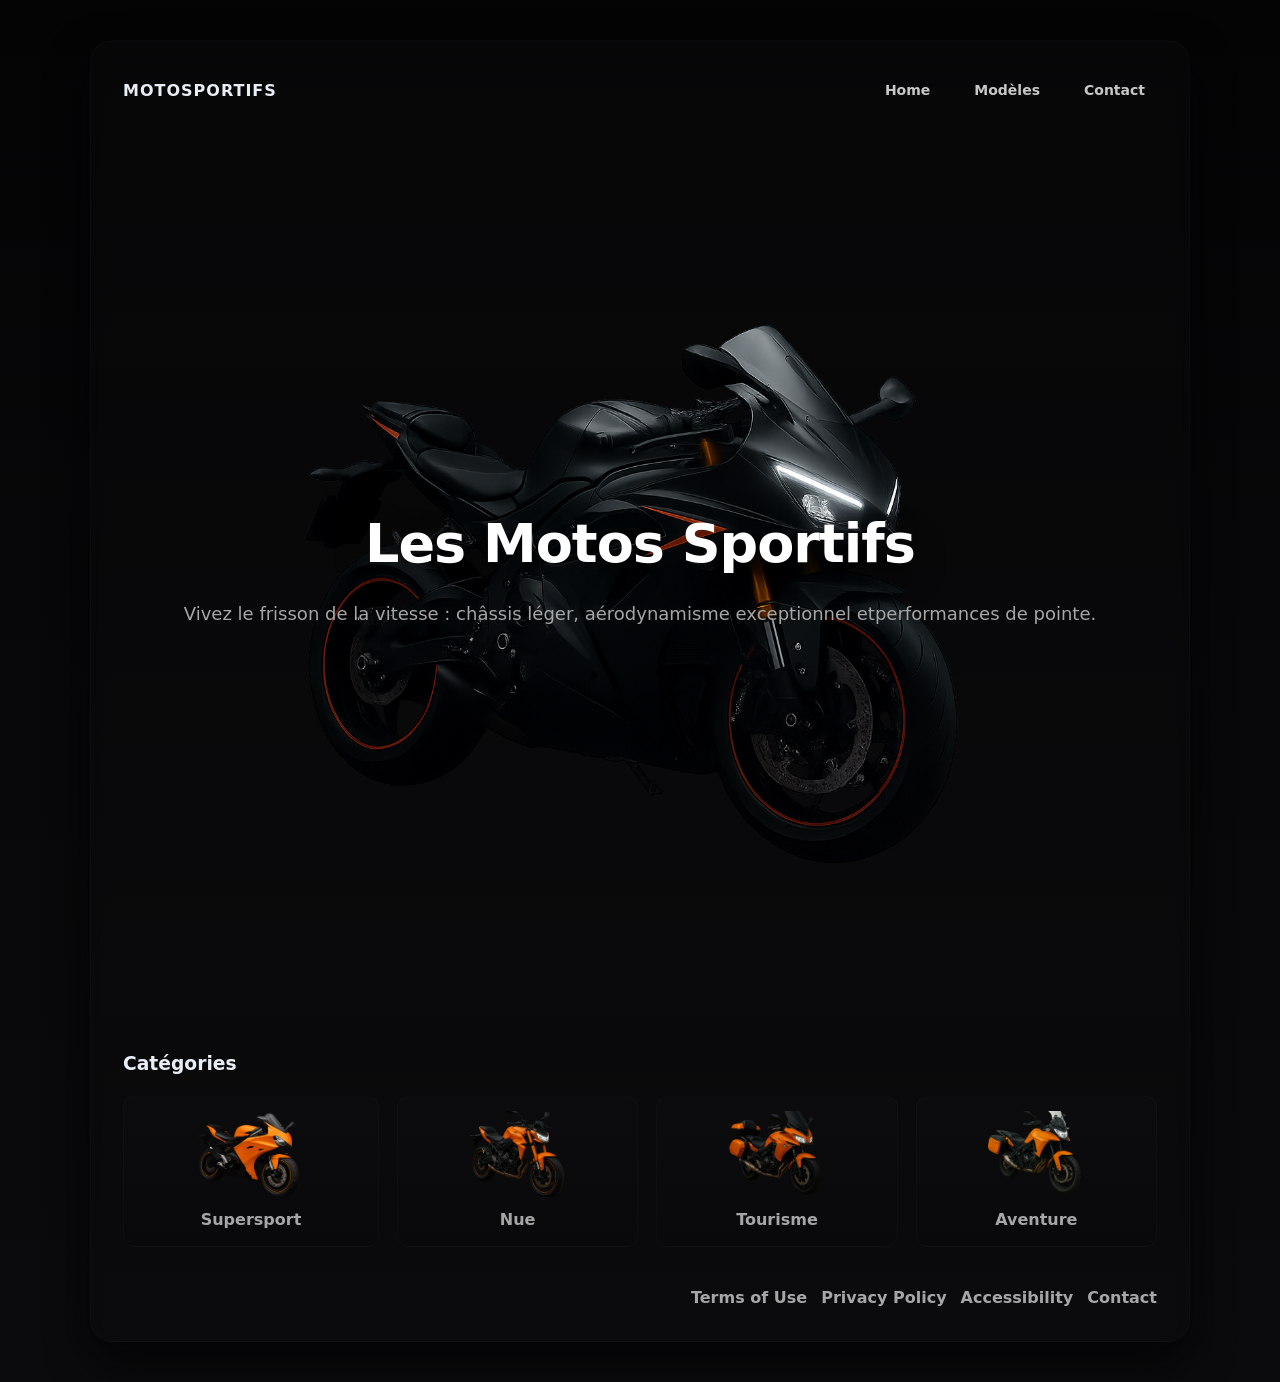
<file: index.html>
<!DOCTYPE html>
<html lang="en">
  <head>
    <meta charset="utf-8" />
    <meta name="viewport" content="width=device-width, initial-scale=1" />
    <title>Motos Sportifs</title>
    <link rel="stylesheet" href="style.css" />
  </head>

  <body>
    <div class="motos">
      <nav>
        <div class="logo">
          <div class="brand-text"><a href="index.html">MOTOSPORTIFS</a></div>
        </div>
        <div class="menu">
          <a href="index.html">Home</a>
          <a href="#models">Modèles</a>
          <a href="contact.html">Contact</a>
        </div>
      </nav>

      <section class="hero">
        <div class="hero-bg"></div>
        <div class="hero-content">
          <h1 class="title">Les Motos Sportifs</h1>
          <p class="lead">
            Vivez le frisson de la vitesse : châssis léger, aérodynamisme
            exceptionnel etperformances de pointe.
          </p>
          <!-- <a class="cta" href="#models">Explorer Les Modèles</a> -->
        </div>
      </section>

      <div class="content">
        <section class="panel" id="models">
          <h3>Catégories</h3>
          <div class="cards">
            <a href="super.html"><div class="card">
              <img src="photo/super.png"/>
              <p>Supersport</p>
            </div></a>
            <a href="nue.html"><div class="card">
              <img src="photo/naked.png"/>
              <p>Nue</p>
            </div></a>
            <a href="tourisme.html"><div class="card">
              <img src="photo/Touring.png"/>
              <p>Tourisme</p>
            </div></a>
            <a href="aventure.html"><div class="card">
              <img src="photo/Adventure.png"/>
              <p>Aventure</p>
            </div></a>
          </div>
        </section>
      </div>

      <footer>
        <div class="links">
          <a href="">Terms of Use</a>
          <a href="">Privacy Policy</a>
          <a href="">Accessibility</a>
          <a href="contact.html">Contact</a>
        </div>
      </footer>
    </div>
  </body>
</html>
</file>
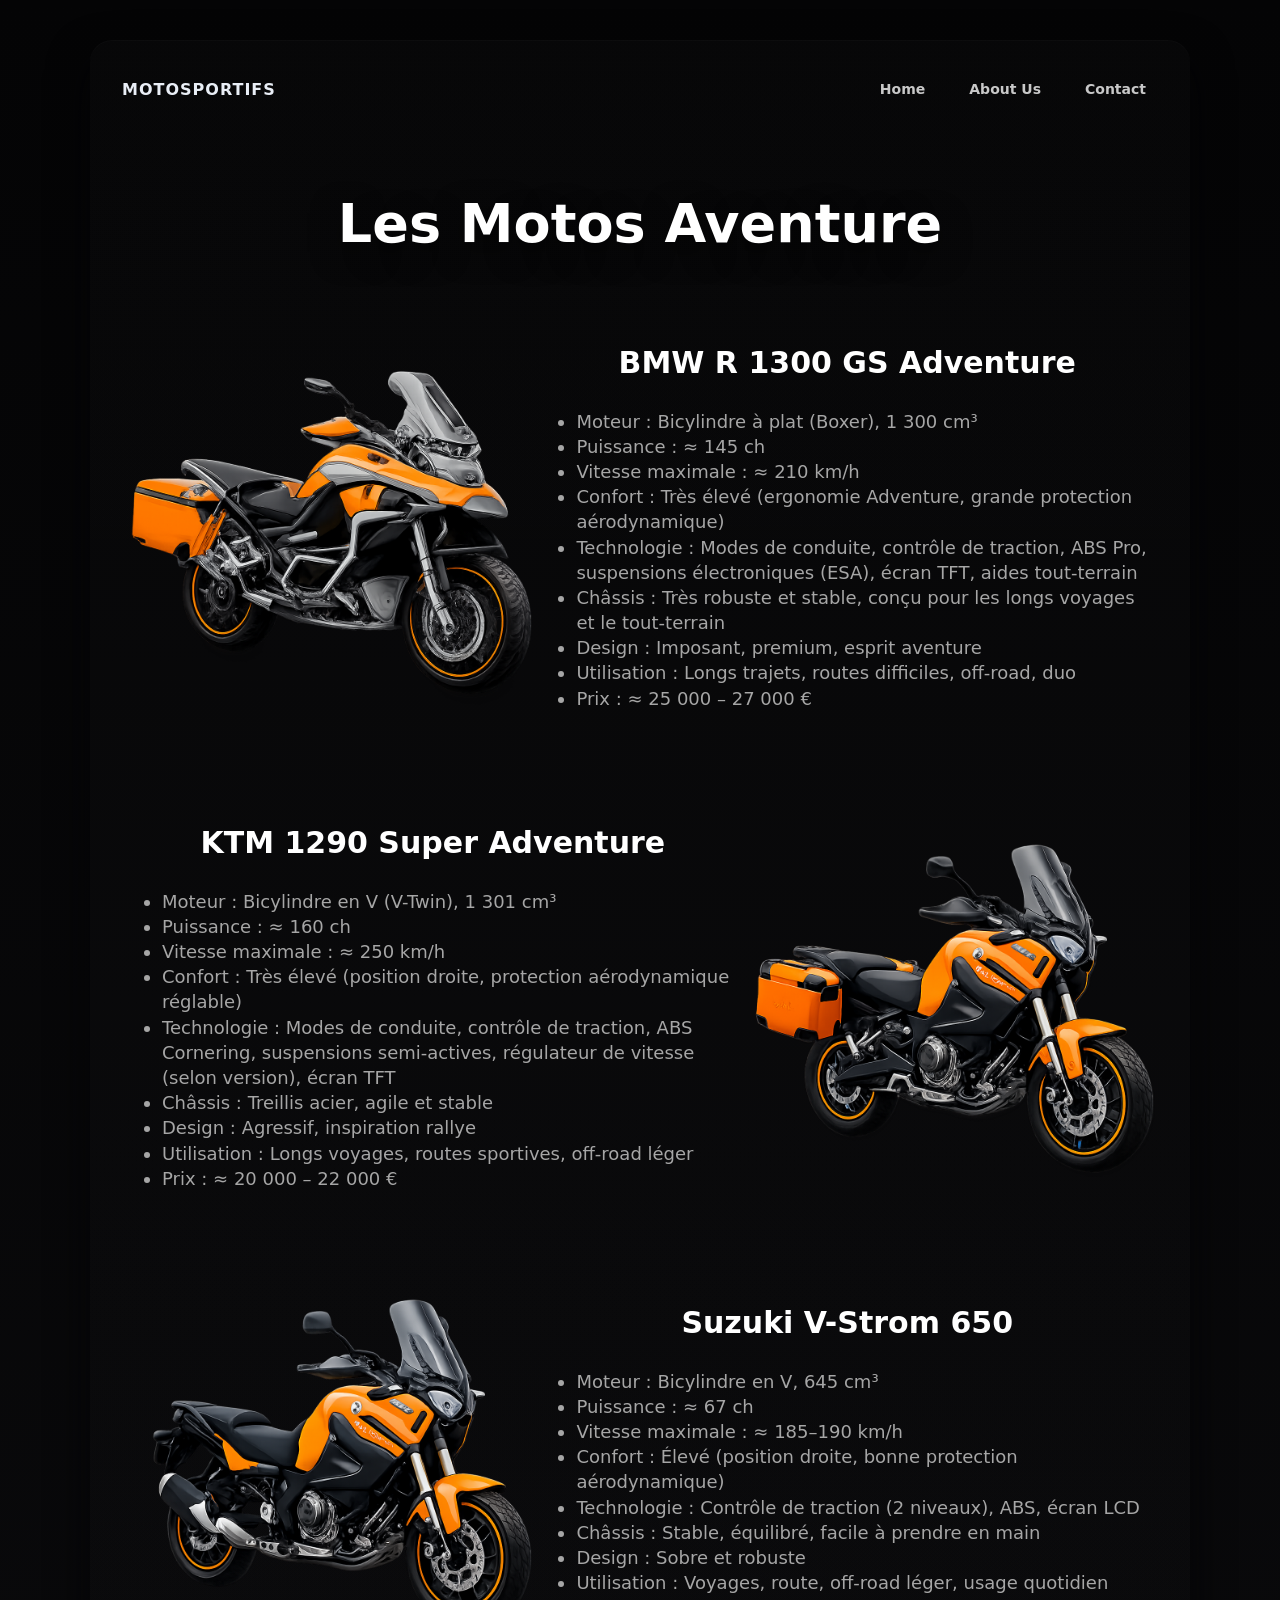
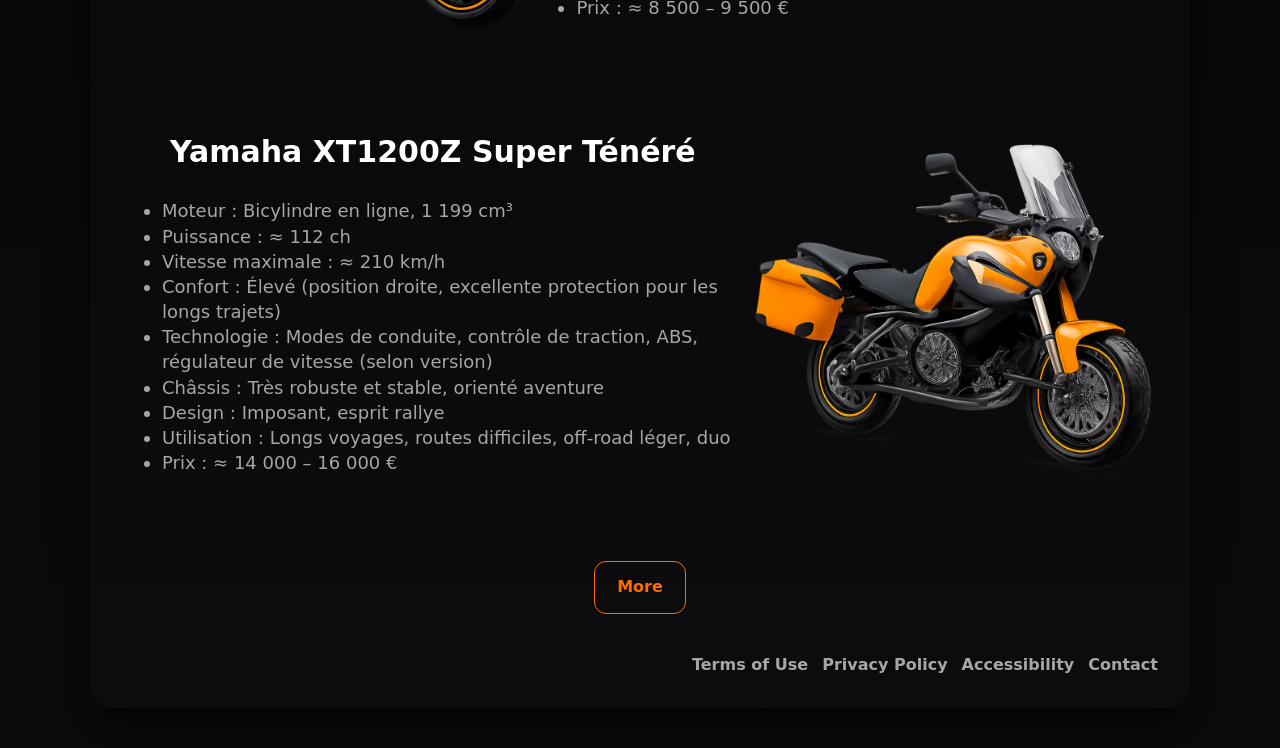
<file: aventure.html>
<!DOCTYPE html>
<html lang="en">
<head>
    <meta charset="UTF-8">
    <meta name="viewport" content="width=device-width, initial-scale=1.0">
    <title>Aventure</title>
    <link rel="stylesheet" href="aventure.css">
</head>
<body>
    <div class="moto">
        <nav>
            <div class="bt"><a href="index.html">MOTOSPORTIFS</a></div>
            <div class="menu">
                <a href="index.html">Home</a>
                <a href="">About Us</a>
                <a href="contact.html">Contact</a>
            </div>
        </nav>
        <section class="sec">
            <h1>Les Motos Aventure</h1>
        </section>
        <section>
            <div class="av1">
                <img src="photo/BMW R 1300 GS Adventure.png">
                <div class="t1">
                    <h2>BMW R 1300 GS Adventure</h2>
                    <ul>
                        <li>Moteur : Bicylindre à plat (Boxer), 1 300 cm³</li>
                        <li>Puissance : ≈ 145 ch</li>
                        <li>Vitesse maximale : ≈ 210 km/h</li>
                        <li>Confort : Très élevé (ergonomie Adventure, grande protection aérodynamique)</li>
                        <li>Technologie : Modes de conduite, contrôle de traction, ABS Pro, suspensions électroniques (ESA), écran TFT, aides tout-terrain</li>
                        <li>Châssis : Très robuste et stable, conçu pour les longs voyages et le tout-terrain</li>
                        <li>Design : Imposant, premium, esprit aventure</li>
                        <li>Utilisation : Longs trajets, routes difficiles, off-road, duo</li>
                        <li>Prix : ≈ 25 000 – 27 000 €</li>
                    </ul>
                </div>
            </div>
            <div class="av2">
                <img src="photo/KTM 1290 Super Adventure.png">
                <div class="t2">
                    <h2>KTM 1290 Super Adventure</h2>
                    <ul>
                        <li>Moteur : Bicylindre en V (V-Twin), 1 301 cm³</li>
                        <li>Puissance : ≈ 160 ch</li>
                        <li>Vitesse maximale : ≈ 250 km/h</li>
                        <li>Confort : Très élevé (position droite, protection aérodynamique réglable)</li>
                        <li>Technologie : Modes de conduite, contrôle de traction, ABS Cornering, suspensions semi-actives, régulateur de vitesse (selon version), écran TFT</li>
                        <li>Châssis : Treillis acier, agile et stable</li>
                        <li>Design : Agressif, inspiration rallye</li>
                        <li>Utilisation : Longs voyages, routes sportives, off-road léger</li>
                        <li>Prix : ≈ 20 000 – 22 000 €</li>
                    </ul>
                </div>
            </div>
            <div class="av3">
                <img src="photo/Suzuki V-Strom 650.png">
                <div class="t3">
                    <h2>Suzuki V-Strom 650</h2>
                    <ul>
                        <li>Moteur : Bicylindre en V, 645 cm³</li>
                        <li>Puissance : ≈ 67 ch</li>
                        <li>Vitesse maximale : ≈ 185–190 km/h</li>
                        <li>Confort : Élevé (position droite, bonne protection aérodynamique)</li>
                        <li>Technologie : Contrôle de traction (2 niveaux), ABS, écran LCD</li>
                        <li>Châssis : Stable, équilibré, facile à prendre en main</li>
                        <li>Design : Sobre et robuste</li>
                        <li>Utilisation : Voyages, route, off-road léger, usage quotidien</li>
                        <li>Prix : ≈ 8 500 – 9 500 €</li>
                    </ul>
                </div>
            </div>
            <div class="av4">
                <img src="photo/Yamaha XT1200Z Super Ténéré.png">
                <div class="t4">
                    <h2>Yamaha XT1200Z Super Ténéré</h2>
                    <ul>
                        <li>Moteur : Bicylindre en ligne, 1 199 cm³</li>
                        <li>Puissance : ≈ 112 ch</li>
                        <li>Vitesse maximale : ≈ 210 km/h</li>
                        <li>Confort : Élevé (position droite, excellente protection pour les longs trajets)</li>
                        <li>Technologie : Modes de conduite, contrôle de traction, ABS, régulateur de vitesse (selon version)</li>
                        <li>Châssis : Très robuste et stable, orienté aventure</li>
                        <li>Design : Imposant, esprit rallye</li>
                        <li>Utilisation : Longs voyages, routes difficiles, off-road léger, duo</li>
                        <li>Prix : ≈ 14 000 – 16 000 €</li>
                    </ul>
                </div>
            </div>
        </section>
        <div class="salam">
            <a class="mr" href="">More</a>
        </div>
        <footer>
        <div class="links">
          <a href="">Terms of Use</a>
          <a href="">Privacy Policy</a>
          <a href="">Accessibility</a>
          <a href="contact.html">Contact</a>
        </div>
      </footer>
    </div>
</body>
</html>
</file>
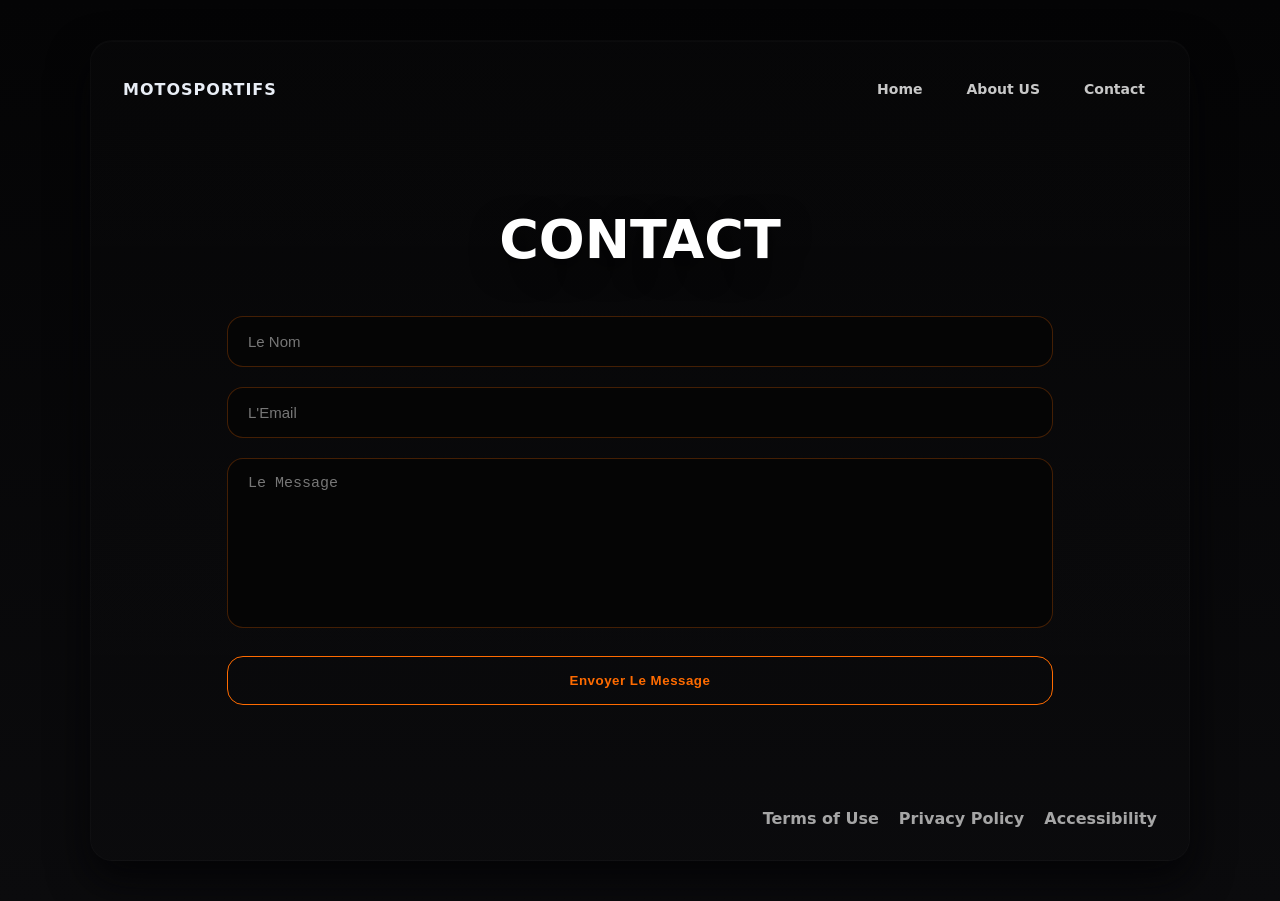
<file: contact.html>
<!DOCTYPE html>
<html lang="en">
  <head>
    <meta charset="UTF-8" />
    <meta name="viewport" content="width=device-width, initial-scale=1.0" />
    <title>contact</title>
    <link rel="stylesheet" href="contact.css" />
  </head>
  <body>
    <div class="contact">
      <nav>
        <div class="lg">
          <div class="bt"><a href="index.html">MOTOSPORTIFS</a></div>
        </div>
        <div class="menu">
          <a href="index.html">Home</a>
          <a href="#">About US</a>
          <a href="contact.html">Contact</a>
        </div>
      </nav>
      <section class="sec">
        <h1>CONTACT</h1>
        <form class="contact1">
            <input type="text" placeholder="Le Nom" required />
            <input type="email" placeholder="L'Email" required />
            <textarea placeholder="Le Message" rows="5" required></textarea>
            <button type="submit" >Envoyer Le Message</button>
        </form>
      </section>
      <footer>
        <div class="end">
          <a href="">Terms of Use</a>
          <a href="">Privacy Policy</a>
          <a href="">Accessibility</a>
        </div>
      </footer>
    </div>
  </body>
</html>
</file>
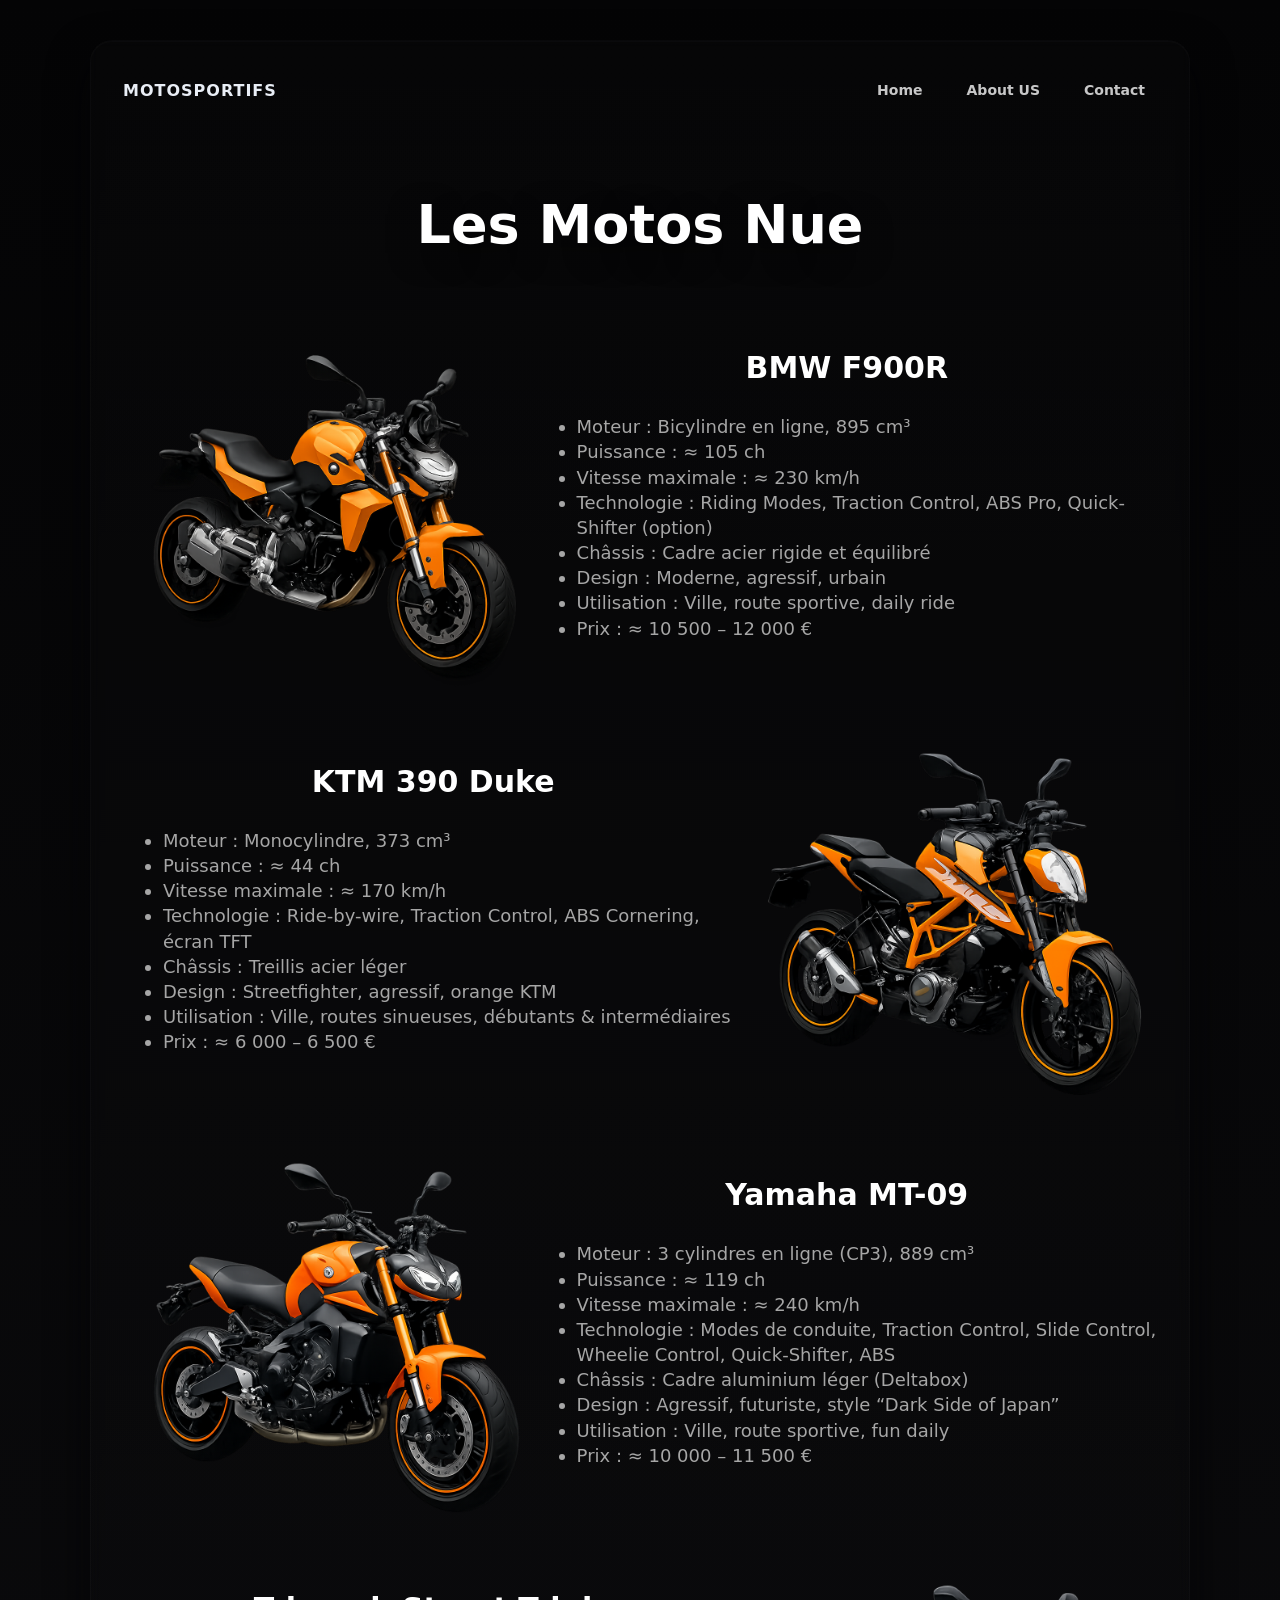
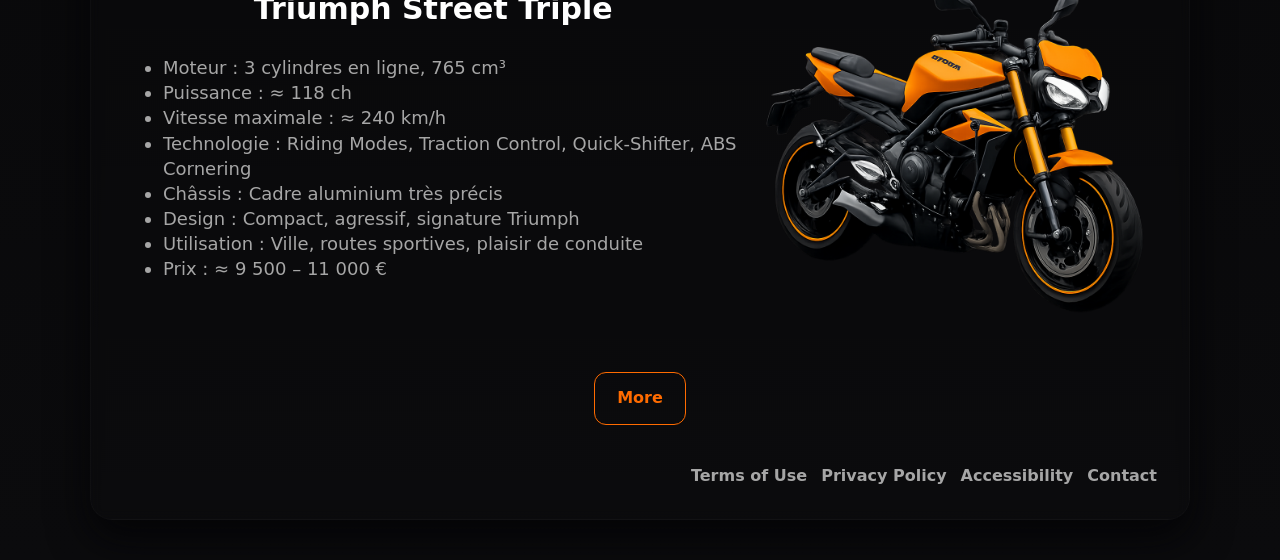
<file: nue.html>
<!DOCTYPE html>
<html lang="en">
<head>
    <meta charset="UTF-8">
    <meta name="viewport" content="width=device-width, initial-scale=1.0">
    <title>Nue</title>
    <link rel="stylesheet" href="nue.css">
</head>
<body>
    <div class="moto">
        <nav>
            <div class="ll">
                <div class="bt"><a href="index.html">MOTOSPORTIFS</a></div>
            </div>
            <div class="menu">
                <a href="index.html">Home</a>
                <a href="#">About US</a>
                <a href="contact.html">Contact</a>
            </div>
        </nav>
        <section class="sec">
            <h1>Les Motos Nue</h1>
        </section>
        <section>
            <div class="n1">
                <img src="photo/bmw.png">
                <div class="t1">
                    <h2>BMW F900R</h2>
                    <ul>
                        <li>Moteur : Bicylindre en ligne, 895 cm³</li>
                        <li>Puissance : ≈ 105 ch</li>
                        <li>Vitesse maximale : ≈ 230 km/h</li>
                        <li>Technologie : Riding Modes, Traction Control, ABS Pro, Quick-Shifter (option)</li>
                        <li>Châssis : Cadre acier rigide et équilibré</li>
                        <li>Design : Moderne, agressif, urbain</li>
                        <li>Utilisation : Ville, route sportive, daily ride</li>
                        <li>Prix : ≈ 10 500 – 12 000 €</li>
                    </ul>
                </div>
            </div>
            <div class="n2">
                <img src="photo/ktm.png">
                <div class="t2">
                    <h2>KTM 390 Duke</h2>
                    <ul>
                        <li>Moteur : Monocylindre, 373 cm³</li>
                        <li>Puissance : ≈ 44 ch</li>
                        <li>Vitesse maximale : ≈ 170 km/h</li>
                        <li>Technologie : Ride-by-wire, Traction Control, ABS Cornering, écran TFT</li>
                        <li>Châssis : Treillis acier léger</li>
                        <li>Design : Streetfighter, agressif, orange KTM</li>
                        <li>Utilisation : Ville, routes sinueuses, débutants & intermédiaires</li>
                        <li>Prix : ≈ 6 000 – 6 500 €</li>
                    </ul>
                </div>
            </div>
            <div class="n3">
                <img src="photo/mt09.png">
                <div class="t3">
                    <h2>Yamaha MT-09</h2>
                    <ul>
                        <li>Moteur : 3 cylindres en ligne (CP3), 889 cm³</li>
                        <li>Puissance : ≈ 119 ch</li>
                        <li>Vitesse maximale : ≈ 240 km/h</li>
                        <li>Technologie : Modes de conduite, Traction Control, Slide Control, Wheelie Control, Quick-Shifter, ABS</li>
                        <li>Châssis : Cadre aluminium léger (Deltabox)</li>
                        <li>Design : Agressif, futuriste, style “Dark Side of Japan”</li>
                        <li>Utilisation : Ville, route sportive, fun daily</li>
                        <li>Prix : ≈ 10 000 – 11 500 €</li>
                    </ul>
                </div>
            </div>
            <div class="n4">
                <img src="photo/tst.png">
                <div class="t4">
                    <h2>Triumph Street Triple</h2>
                    <ul>
                        <li>Moteur : 3 cylindres en ligne, 765 cm³</li>
                        <li>Puissance : ≈ 118 ch</li>
                        <li>Vitesse maximale : ≈ 240 km/h</li>
                        <li>Technologie : Riding Modes, Traction Control, Quick-Shifter, ABS Cornering</li>
                        <li>Châssis : Cadre aluminium très précis</li>
                        <li>Design : Compact, agressif, signature Triumph</li>
                        <li>Utilisation : Ville, routes sportives, plaisir de conduite</li>
                        <li>Prix : ≈ 9 500 – 11 000 €</li>
                    </ul>
                </div>
            </div>
        </section>
        <div class="salam">
            <a class="mr" href="">More</a>
        </div>
        <footer>
        <div class="links">
          <a href="">Terms of Use</a>
          <a href="">Privacy Policy</a>
          <a href="">Accessibility</a>
          <a href="contact.html">Contact</a>
        </div>
      </footer>
    </div>
</body>
</html>
</file>
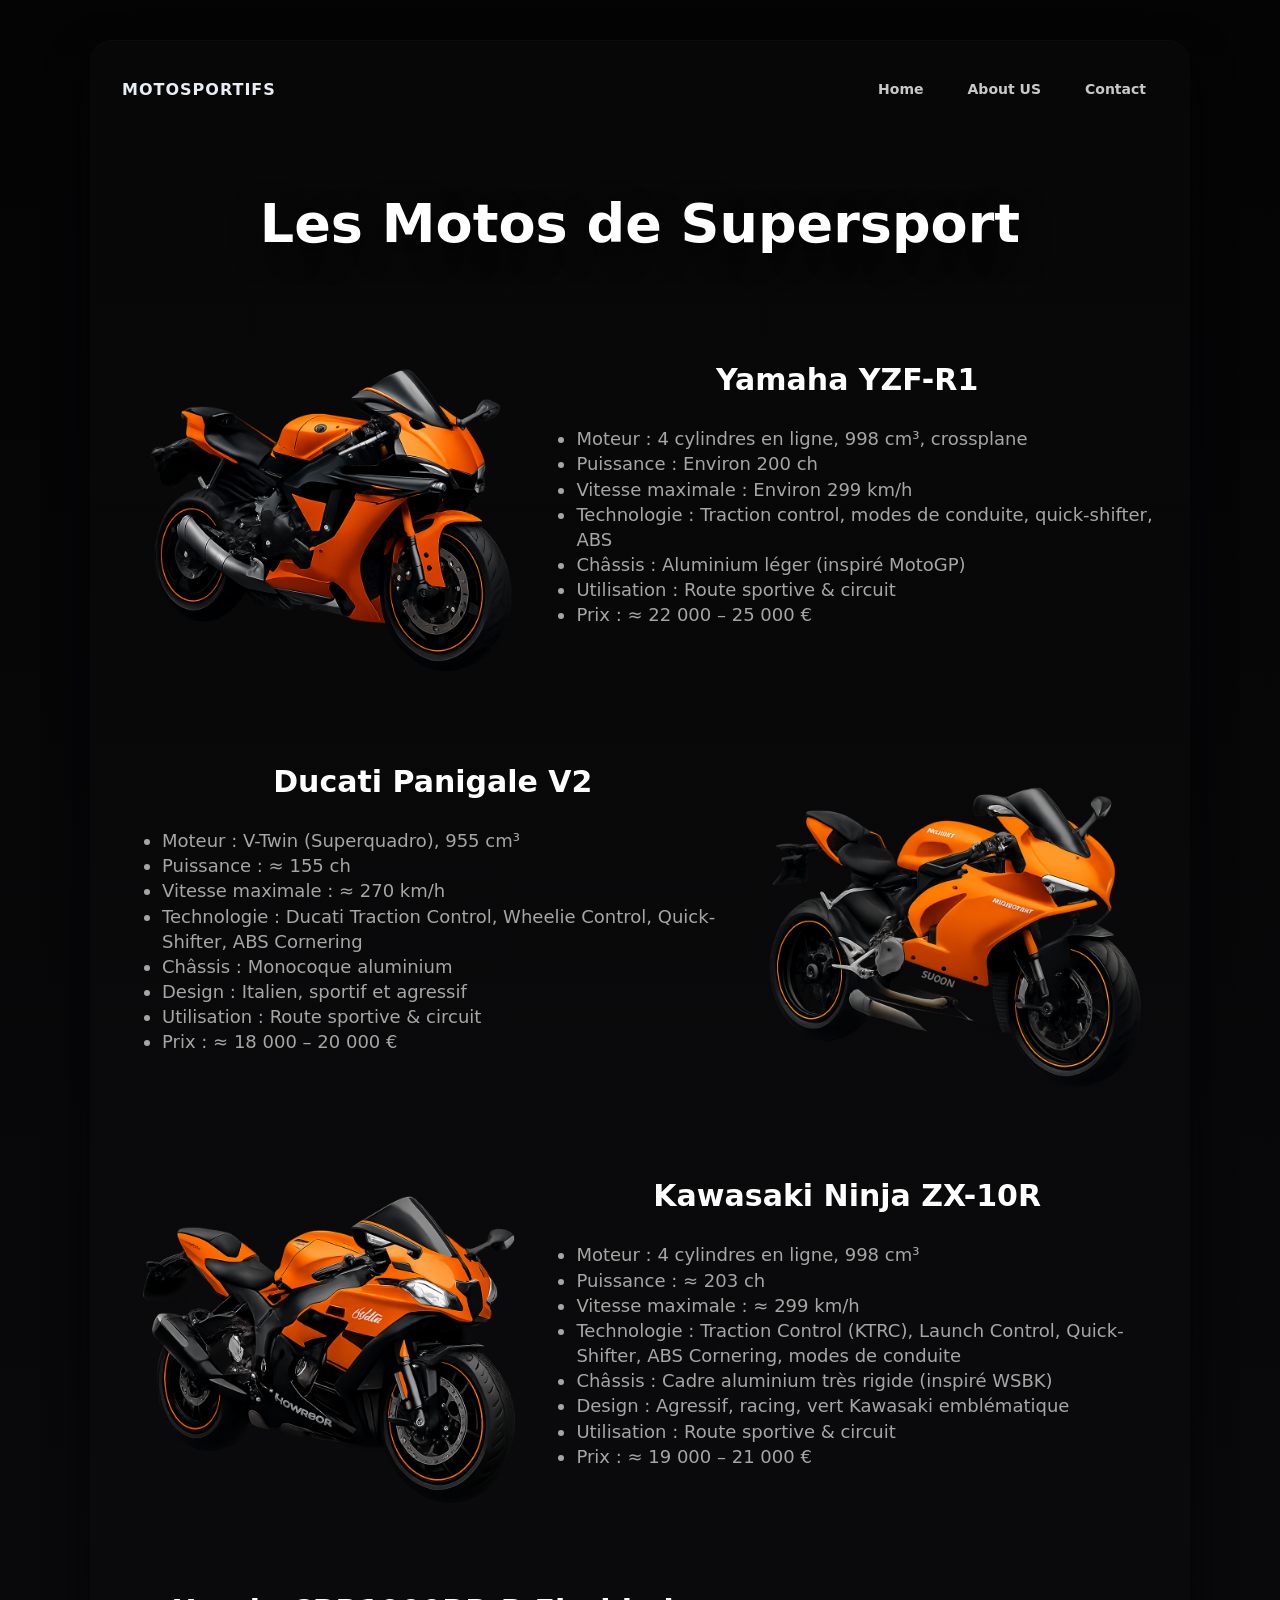
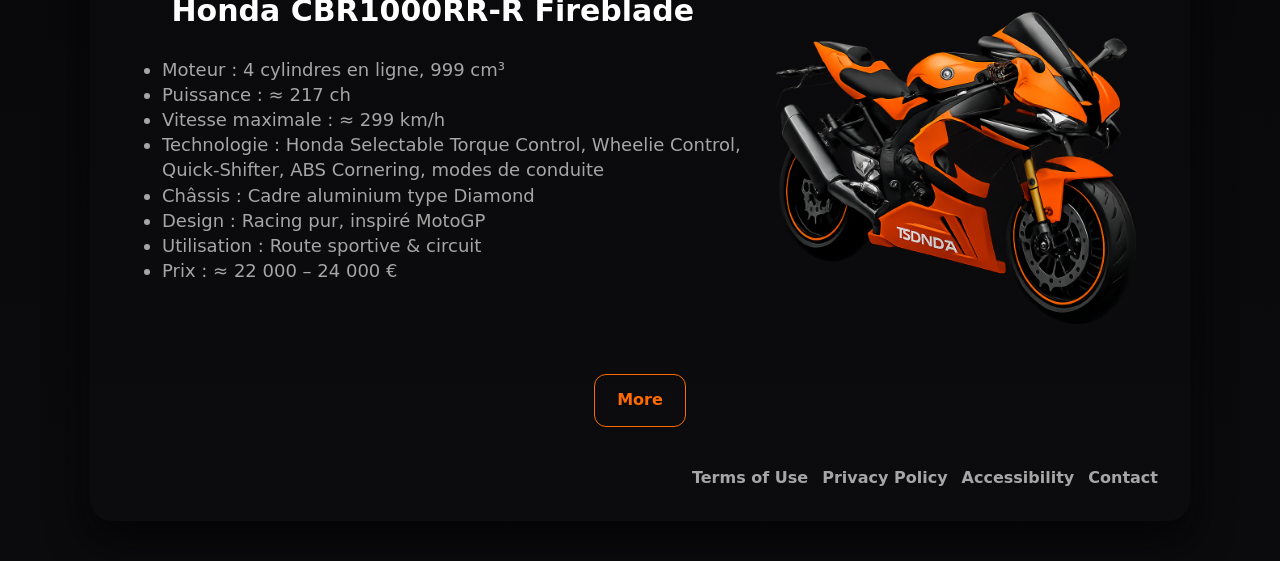
<file: super.html>
<!DOCTYPE html>
<html lang="en">
<head>
    <meta charset="UTF-8">
    <meta name="viewport" content="width=device-width, initial-scale=1.0">
    <title>SuperSport</title>
    <link rel="stylesheet" href="super.css">
</head>
<body>
    <div class="moto">
        <nav>
            <div class="bt"><a href="index.html">MOTOSPORTIFS</a></div>
            <div class="menu">
                <a href="index.html">Home</a>
                <a href="#">About US</a>
                <a href="contact.html">Contact</a>
            </div>
        </nav>
        <section class="sec">
            <h1>Les Motos de Supersport</h1>
        </section>
        <section>
            <div class="sp1">
                <img src="photo/r1.png">
                <div class="t1">
                    <h2>Yamaha YZF-R1</h2>
                    <ul>
                        <li>Moteur : 4 cylindres en ligne, 998 cm³, crossplane</li>
                        <li>Puissance : Environ 200 ch</li>
                        <li>Vitesse maximale : Environ 299 km/h</li>
                        <li>Technologie : Traction control, modes de conduite, quick-shifter, ABS</li>
                        <li>Châssis : Aluminium léger (inspiré MotoGP)</li>
                        <li>Utilisation : Route sportive & circuit</li>
                        <li>Prix : ≈ 22 000 – 25 000 €</li>
                    </ul>
                </div>
            </div>
            <div class="sp2">
                <img src="photo/ducati.png">
                <div class="t2">
                    <h2>Ducati Panigale V2</h2>
                    <ul>
                        <li>Moteur : V-Twin (Superquadro), 955 cm³</li>
                        <li>Puissance : ≈ 155 ch</li>
                        <li>Vitesse maximale : ≈ 270 km/h</li>
                        <li>Technologie : Ducati Traction Control, Wheelie Control, Quick-Shifter, ABS Cornering</li>
                        <li>Châssis : Monocoque aluminium</li>
                        <li>Design : Italien, sportif et agressif</li>
                        <li>Utilisation : Route sportive & circuit</li>
                        <li>Prix : ≈ 18 000 – 20 000 €</li>
                    </ul>
                </div>
            </div>
            <div class="sp3">
                <img src="photo/ninja.png">
                <div class="t3">
                    <h2>Kawasaki Ninja ZX-10R</h2>
                    <ul>
                        <li>Moteur : 4 cylindres en ligne, 998 cm³</li>
                        <li>Puissance : ≈ 203 ch</li>
                        <li>Vitesse maximale : ≈ 299 km/h</li>
                        <li>Technologie : Traction Control (KTRC), Launch Control, Quick-Shifter, ABS Cornering, modes de conduite</li>
                        <li>Châssis : Cadre aluminium très rigide (inspiré WSBK)</li>
                        <li>Design : Agressif, racing, vert Kawasaki emblématique</li>
                        <li>Utilisation : Route sportive & circuit</li>
                        <li>Prix : ≈ 19 000 – 21 000 €</li>
                    </ul>
                </div>
            </div>
            <div class="sp4">
                <img src="photo/honda.png">
                <div class="t4">
                    <h2>Honda CBR1000RR-R Fireblade</h2>
                    <ul>
                        <li>Moteur : 4 cylindres en ligne, 999 cm³</li>
                        <li>Puissance : ≈ 217 ch</li>
                        <li>Vitesse maximale : ≈ 299 km/h</li>
                        <li>Technologie : Honda Selectable Torque Control, Wheelie Control, Quick-Shifter, ABS Cornering, modes de conduite</li>
                        <li>Châssis : Cadre aluminium type Diamond</li>
                        <li>Design : Racing pur, inspiré MotoGP</li>
                        <li>Utilisation : Route sportive & circuit</li>
                        <li>Prix : ≈ 22 000 – 24 000 €</li>
                    </ul>
                </div>
            </div>
        </section>
        <div class="salam">
            <a class="mr" href="">More</a>
        </div>
        <footer>
        <div class="links">
          <a href="">Terms of Use</a>
          <a href="">Privacy Policy</a>
          <a href="">Accessibility</a>
          <a href="contact.html">Contact</a>
        </div>
      </footer>
    </div>
</body>
</html>
</file>
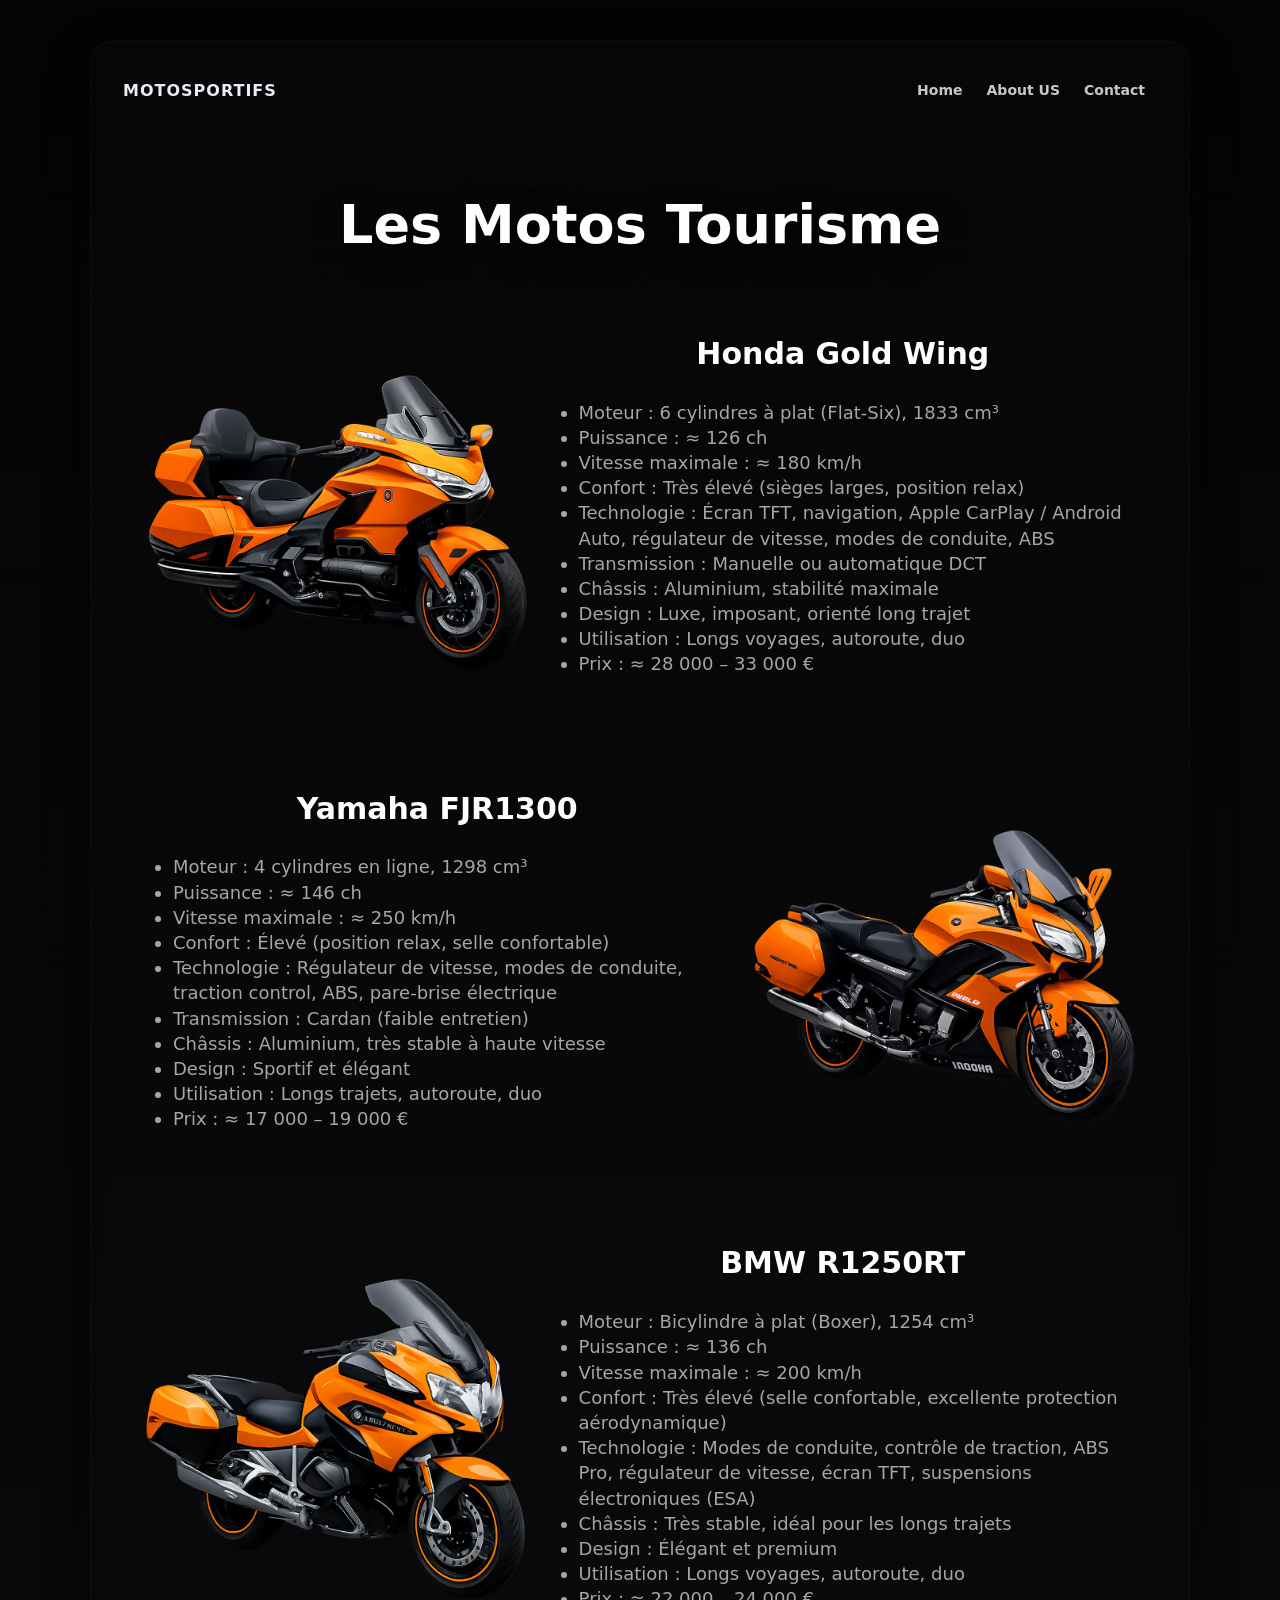
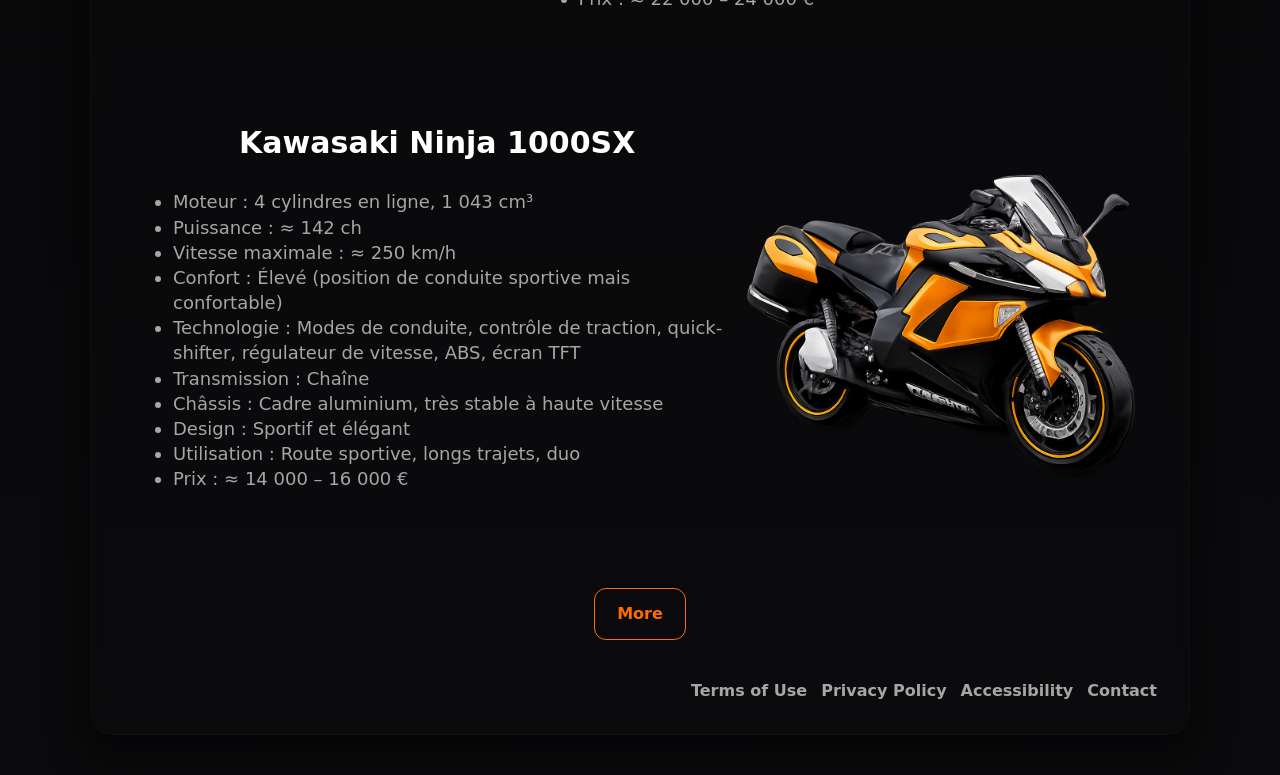
<file: tourisme.html>
<!DOCTYPE html>
<html lang="en">
<head>
    <meta charset="UTF-8">
    <meta name="viewport" content="width=device-width, initial-scale=1.0">
    <title>Tourisme</title>
    <link rel="stylesheet" href="tourisme.css">
</head>
<body>
    <div class="moto">
        <nav>
            <div class="ll">
            <div class="bt"><a href="index.html">MOTOSPORTIFS</a></div>
            </div>
            <div class="menu">
                <a href="index.html">Home</a>
                <a href="">About US</a>
                <a href="contact.html">Contact</a>
            </div>
        </nav>
        <section class="sec">
            <h1>Les Motos Tourisme</h1>
            <div class="tr1">
                <img src="photo/gold.png">
                <div class="t1">
                    <h2>Honda Gold Wing</h2>
                    <ul>
                        <li>Moteur : 6 cylindres à plat (Flat-Six), 1833 cm³</li>
                        <li>Puissance : ≈ 126 ch</li>
                        <li>Vitesse maximale : ≈ 180 km/h</li>
                        <li>Confort : Très élevé (sièges larges, position relax)</li>
                        <li>Technologie : Écran TFT, navigation, Apple CarPlay / Android Auto, régulateur de vitesse, modes de conduite, ABS</li>
                        <li>Transmission : Manuelle ou automatique DCT</li>
                        <li>Châssis : Aluminium, stabilité maximale</li>
                        <li>Design : Luxe, imposant, orienté long trajet</li>
                        <li>Utilisation : Longs voyages, autoroute, duo</li>
                        <li>Prix : ≈ 28 000 – 33 000 €</li>
                    </ul>
                </div>
            </div>
            <div class="tr2">
                <img src="photo/FJ.png">
                <div class="t2">
                    <h2>Yamaha FJR1300</h2>
                    <ul>
                        <li>Moteur : 4 cylindres en ligne, 1298 cm³</li>
                        <li>Puissance : ≈ 146 ch</li>
                        <li>Vitesse maximale : ≈ 250 km/h</li>
                        <li>Confort : Élevé (position relax, selle confortable)</li>
                        <li>Technologie : Régulateur de vitesse, modes de conduite, traction control, ABS, pare-brise électrique</li>
                        <li>Transmission : Cardan (faible entretien)</li>
                        <li>Châssis : Aluminium, très stable à haute vitesse</li>
                        <li>Design : Sportif et élégant</li>
                        <li>Utilisation : Longs trajets, autoroute, duo</li>
                        <li>Prix : ≈ 17 000 – 19 000 €</li>
                    </ul>
                </div>
            </div>
            <div class="tr3">
                <img src="photo/BMW R1250RT.png">
                <div class="t3">
                    <h2>BMW R1250RT</h2>
                    <ul>
                        <li>Moteur : Bicylindre à plat (Boxer), 1254 cm³</li>
                        <li>Puissance : ≈ 136 ch</li>
                        <li>Vitesse maximale : ≈ 200 km/h</li>
                        <li>Confort : Très élevé (selle confortable, excellente protection aérodynamique)</li>
                        <li>Technologie : Modes de conduite, contrôle de traction, ABS Pro, régulateur de vitesse, écran TFT, suspensions électroniques (ESA)</li>
                        <li>Châssis : Très stable, idéal pour les longs trajets</li>
                        <li>Design : Élégant et premium</li>
                        <li>Utilisation : Longs voyages, autoroute, duo</li>
                        <li>Prix : ≈ 22 000 – 24 000 €</li>
                    </ul>
                </div>
            </div>
            <div class="tr4">
                <img src="photo/kn.png">
                <div class="t4">
                    <h2>Kawasaki Ninja 1000SX</h2>
                    <ul>
                        <li>Moteur : 4 cylindres en ligne, 1 043 cm³</li>
                        <li>Puissance : ≈ 142 ch</li>
                        <li>Vitesse maximale : ≈ 250 km/h</li>
                        <li>Confort : Élevé (position de conduite sportive mais confortable)</li>
                        <li>Technologie : Modes de conduite, contrôle de traction, quick-shifter, régulateur de vitesse, ABS, écran TFT</li>
                        <li>Transmission : Chaîne</li>
                        <li>Châssis : Cadre aluminium, très stable à haute vitesse</li>
                        <li>Design : Sportif et élégant</li>
                        <li>Utilisation : Route sportive, longs trajets, duo</li>
                        <li>Prix : ≈ 14 000 – 16 000 €</li>
                    </ul>
                </div>
            </div>
        </section>
        <div class="salam">
            <a class="mr" href="">More</a>
        </div>
        <footer>
        <div class="links">
          <a href="">Terms of Use</a>
          <a href="">Privacy Policy</a>
          <a href="">Accessibility</a>
          <a href="contact.html">Contact</a>
        </div>
      </footer>
    </div>
</body>
</html>
</file>
<file: style.css>
*{
  box-sizing:border-box;
}

body{
  margin:0;
  background:linear-gradient(180deg,#040405 0%, #0b0b0d 100%);
  color:#e9eef6;
  font-family:Inter, system-ui, -apple-system, "Segoe UI", Roboto, "Helvetica Neue", Arial;
  line-height:1.4;
  padding:40px;
  display:flex;
  justify-content:center;
  align-items:flex-start;
}

.motos{
  width:100%;
  max-width:1100px;
  background:linear-gradient(180deg, rgba(255,255,255,0.01), rgba(255,255,255,0.005));
  border-radius:22px;
  padding:32px;
  box-shadow: 0 18px 40px rgba(3,3,5,0.9), inset 0 1px 0 rgba(255,255,255,0.02);
  border:1px solid rgba(255,255,255,0.02);
  backdrop-filter: blur(6px);
}

nav{
  display:flex;
  align-items:center;
  justify-content:space-between;
  gap:24px;
  /* background: transparent; */
  margin-bottom:24px;
  /* background-color: red; */
}
.logo{
  display:flex;
  align-items:center;
  gap:12px;
}
.brand-text{
  font-weight:700;
  letter-spacing:1px;
}
.brand-text a {
  text-decoration: none;
  color: #e9eef6;
}

.menu{
  display:flex;gap:20px;align-items:center;
}
.menu a{
  color:rgba(255,255,255,0.78);
  text-decoration:none;
  font-weight:600;
  font-size:14px;
  padding:8px 12px;
  border-radius:10px;
  transition: all 0.8s ease;
}
.menu a:hover{
  color:#ff6b00;
  background:rgba(255,255,255,0.02);
  /* transition: 0.8s; */
}

.hero{
    display: grid;
    align-items: center;
    gap: 24px;
    padding: 34px;
    border-radius: 16px;
    position: relative;
    height: 100vh;
    overflow: hidden;
    /* min-height: 420px; */
    background: none;
    /* background-color: red; */
  }
  
  .hero::after{
    display: none; 
  }
  
  .hero-bg{
    position: absolute;
    inset: 0;
    z-index: 0;
    /* filter: contrast(0.95) brightness(1);  */
    background-image: url('photo/mt.png'); 
    background-position: center;
    background-size: 66%;
    background-repeat: no-repeat;
    transform: scale(1.02);
    animation: float 4s ease infinite;
    /* background-color: red; */
    
}
@keyframes float {
  0%{transform: translateY(0);}
  50%{transform: translateY(-15px);}
  100%{transform: translateY(0);}
}
  
.hero-content{
  position:relative;
  /* z-index:2; */
  /* max-width:720px; */
  text-align: center;
  display: grid;
  gap: 20px;
}

h1.title{
  font-size:54px;
  margin:0 0 10px 0;
  line-height:1;
  letter-spacing:-1px;
  font-weight:800;
  color:#fff;
  text-shadow: 0 10px 30px rgba(0,0,0,0.6);
  /* padding: 0 0 130px 0; */
}
p.lead{
  margin:0 0 22px 0;
  color:#a6a6a6;
  font-size:18px;
}

.cta{
  display:inline-block;
  padding:14px 22px;
  border-radius:12px;
  background:linear-gradient(180deg,#ff6b00,#ff8b00);
  color:#081018;
  font-weight:700;
  text-decoration:none;
  box-shadow: 0 8px 30px rgba(255,107,0,0.16);
  border:1px solid rgba(255,255,255,0.03);
}

.content{
  display:grid;
}
.cards{
  /* display:grid; */
  /* grid-template-columns:repeat(4,1fr); */
  gap:18px;
  display: flex;
  /* flex-wrap: wrap; */
 }
 .cards a {
  /* flex: 0 0 calc(25% - 18px); */
  text-decoration: none;
  /* border: solid 1px red; */
  flex-grow: 1;
 }
.card{
  /* flex-grow: 1; */
  /* border: solid 1px red; */
  position:relative;
  overflow:hidden;
  border-radius:12px;
  padding:14px;
  background:linear-gradient(180deg, rgba(255,255,255,0.01), rgba(0,0,0,0.03));
  border:1px solid rgba(255,255,255,0.02);
  transition:transform .35s ease, box-shadow .35s ease;
  display:flex;
  flex-direction:column;
  align-items:center;
  gap:12px;
  min-height:140px;
  cursor: pointer;
}
.card img{
  width:50%;
  height:86px;
  object-fit:cover;
  border-radius:8px;
}
.card p{
  margin:0;
  color:#a6a6a6;
  font-weight:600;
}

.card:hover{
  transform:translatey(-8px);
  box-shadow: 0 18px 40px rgba(0,0,0,0.6), 0 6px 30px rgba(255,107,0,0.06);
}
.card::before{
  content:'';
  position:absolute;
  inset:0;
  border-radius:12px;
  pointer-events:none;
  background:linear-gradient(180deg, rgba(255,107,0,0.02), transparent 30%);
  opacity:0;
}
.card:hover::before{
  opacity:1;
} 


footer{
  display:flex;
  justify-content:flex-end;
  align-items:center;
  padding-top:18px;
  margin-top:22px;
}
.links{
  display:flex;
  gap:14px;
}
.links a{
  color:#a6a6a6;
  text-decoration:none;
  font-weight:600;
  transition: all 0.8s ease;
}
.links a:hover{
  color: #ff8b00
}
</file>
<file: aventure.css>
*{
  box-sizing:border-box;
}
body{
  margin:0;
  background:linear-gradient(180deg,#040405 0%, #0b0b0d 100%);
  color:#e9eef6;
  font-family:Inter, system-ui, -apple-system, "Segoe UI", Roboto, "Helvetica Neue", Arial;
  line-height:1.4;
  padding:40px;
  display:flex;
  justify-content:center;
  align-items:flex-start;
}
.moto{
  width:100%;
  max-width:1100px;
  background:linear-gradient(180deg, rgba(255,255,255,0.01), rgba(255,255,255,0.005));
  border-radius:22px;
  padding:32px;
  box-shadow: 0 18px 40px rgba(3,3,5,0.9), inset 0 1px 0 rgba(255,255,255,0.02);
  /* border:1px solid rgba(255,255,255,0.02); */
  /* backdrop-filter: blur(6px); */
}
nav{
  display:flex;
  align-items:center;
  justify-content:space-between;
  gap:24px;
  margin-bottom:24px;
}
.bt{
  font-weight:700;
  letter-spacing:1px;
  display:flex;
  align-items:center;
  gap:12px;
}
.bt a {
  text-decoration: none;
  color: #e9eef6;
}

.menu{
  display:flex;gap:20px;align-items:center;
}
.menu a{
  color:rgba(255,255,255,0.78);
  text-decoration:none;
  font-weight:600;
  font-size:14px;
  padding:8px 12px;
  /* border-radius:10px; */
  transition: all 0.8s ease;
}
.menu a:hover{
  color:#ff6b00;
  background:rgba(255,255,255,0.02);
}
.sec {
    padding: 10px;
}

.sec h1{
  font-size:54px;
  font-weight:800;
  color:#fff;
  text-shadow: 0 10px 30px rgba(0,0,0,0.6);
  text-align: center;
}
.av1{
  display: flex;
  align-items: center;
}
.av1 img{
  display: flex;
  width: 40%;
}
.t1{
  text-align: center;
  margin:0 0 70px 0;

}
.t1 h2{
  color: #fff;
  font-size: 30px;
}
.t1 ul li{
  color:#a6a6a6;
  font-size:18px;
  text-align: left;
}
.av2{
  display: flex;
  align-items: center;
  flex-direction: row-reverse;
}
.av2 img{
  display: flex;
  width: 40%;
}
.t2{
  text-align: center;
  margin:0 0 70px 0;

}
.t2 h2{
  color: #fff;
  font-size: 30px;
}
.t2 ul li{
  color:#a6a6a6;
  font-size:18px;
  text-align: left;
}
.av3{
  display: flex;
  align-items: center;
}
.av3 img{
  display: flex;
  width: 40%;
}
.t3{
  text-align: center;
  margin:0 0 70px 0;

}
.t3 h2{
  color: #fff;
  font-size: 30px;
}
.t3 ul li{
  color:#a6a6a6;
  font-size:18px;
  text-align: left;
}
.av4{
  display: flex;
  align-items: center;
  flex-direction: row-reverse;
}
.av4 img{
  display: flex;
  width: 40%;
}
.t4{
  text-align: center;
  margin:0 0 70px 0;

}
.t4 h2{
  color: #fff;
  font-size: 30px;
}
.t4 ul li{
  color:#a6a6a6;
  font-size:18px;
  text-align: left;
}
.mr{
  padding: 14px 22px;
  color: #ff6b00;
  text-decoration: none;
  border: 1px solid #ff6b00;
  border-radius: 12px;
  font-weight: 700;
  display: inline-block;
  transition: all 0.7s ease;
}
.salam{
  text-align: center;
}
.mr:hover{
  color: #fff;
  background-color: #ff6b00;  
}
footer{
  display:flex;
  justify-content:flex-end;
  align-items:center;
  padding-top:18px;
  margin-top:22px;
}
.links{
  display:flex;
  gap:14px;
}
.links a{
  color:#a6a6a6;
  text-decoration:none;
  font-weight:600;
  transition: all 0.8s ease;
}
.links a:hover{
  color: #ff8b00;
}
.av1 img:hover,
.av3 img:hover {
  animation: float 4s ease infinite;
}
.av2 img:hover,
.av4 img:hover {
  animation: hna 4s ease infinite;
}
@keyframes float {
  0% {
    transform: translateY(0px);
  }
  50% {
    transform: translateY(-20px);
  }
  100% {
    transform: translateY(0px);
  }
}
@keyframes hna {
  0% {
    transform: translateY(0px);
  }
  50% {
    transform: translateY(20px);
  }
  100% {
    transform: translateY(0px);
  }
}
</file>
<file: contact.css>
*{
  box-sizing:border-box;
}

body {
  margin: 0;
  color: #e9eef6;
  background: linear-gradient(180deg, #040405 0%, #0b0b0d 100%);
  font-family: Inter, system-ui, -apple-system, "Segoe UI", Roboto,"Helvetica Neue", Arial;
  padding: 40px;
  display:flex;
  justify-content:center;
}
.contact{
  width:100%;
  max-width:1100px;
  background:linear-gradient(180deg, rgba(255,255,255,0.01), rgba(255,255,255,0.005));
  border-radius:22px;
  padding:32px;
  box-shadow: 0 18px 40px rgba(3,3,5,0.9), inset 0 1px 0 rgba(255,255,255,0.02);
  border:1px solid rgba(255,255,255,0.02);
}
nav{
  display:flex;
  align-items:center;
  justify-content:space-between;
  gap:24px;
  margin-bottom:24px;
}
.lg{
  display:flex;
  align-items:center;
  gap:12px;
}
.bt{
  font-weight:700;
  letter-spacing:1px;
}
.bt a {
  text-decoration: none;
  color: #e9eef6;
}

.menu{
  display:flex;gap:20px;align-items:center;
}
.menu a{
  color:rgba(255,255,255,0.78);
  text-decoration:none;
  font-weight:600;
  font-size:14px;
  padding:8px 12px;
  border-radius:10px;
  transition: all 0.8s ease;
}
.menu a:hover{
  color:#ff6b00;
  background:rgba(255,255,255,0.02);
  /* transition: 0.8s; */
}
.sec{
    padding: 34px;
}
.sec h1{
  font-size:54px;
  font-weight:800;
  color:#fff;
  text-shadow: 0 10px 30px rgba(0,0,0,0.6);
  text-align: center;
}
/* container */
.contact1{
  /* max-width: 720px; */
  /* margin: 60px auto; */
  padding: 0 70px 70px 70px;
  /* background: #000; */
  /* border-radius: 22px; */
  /* border: 1px solid rgba(255,107,0,0.35); */
  /* box-shadow: 0 30px 80px rgba(0,0,0,0.9); */
  display: flex;
  flex-direction: column;
  gap: 20px;
}

/* inputs & textarea */
.contact input,
.contact textarea{
  width: 100%;
  padding: 16px 20px;
  background: #050505;
  border: 1px solid rgba(255,107,0,0.25);
  border-radius: 16px;
  color: #fff;
  font-size: 15px;
  outline: none;
  box-sizing: border-box;
  transition: all 0.3s ease;
}

.contact textarea{
  min-height: 170px;
  resize: none;
}

/* placeholder */
.contact input::placeholder,
.contact textarea::placeholder{
  color: #777;
}

/* focus */
.contact input:focus,
.contact textarea:focus{
  border-color: #ff6b00;
  box-shadow: 0 0 0 2px rgba(255,107,0,0.35);
}

/* button */
.contact button{
  margin-top: 8px;
  padding: 16px;
  background: transparent;
  border: 1px solid #ff6b00;
  border-radius: 16px;
  color: #ff6b00;
  font-weight: 700;
  letter-spacing: 0.5px;
  cursor: pointer;
  transition: all 0.35s ease;
}

/* hover */
.contact button:hover{
  background: #ff6b00;
  color: #fff;
  box-shadow: 0 10px 40px rgba(255,107,0,0.4);
  transform: translateY(-2px);
}
.end{
    display: flex;
    gap: 20px;
    align-items: center;
    justify-content: end;
}
.end a{
    text-decoration: none;
    color:#a6a6a6;
    font-weight:600;
    transition: all 0.8s ease;
}
.end a:hover{
    color: #ff6b00;
}
</file>
<file: nue.css>
*{
  box-sizing:border-box;
}
body{
  margin:0;
  background:linear-gradient(180deg,#040405 0%, #0b0b0d 100%);
  color:#e9eef6;
  font-family:Inter, system-ui, -apple-system, "Segoe UI", Roboto, "Helvetica Neue", Arial;
  line-height:1.4;
  padding:40px;
  display:flex;
  justify-content:center;
  align-items:flex-start;
}
.moto{
  width:100%;
  max-width:1100px;
  background:linear-gradient(180deg, rgba(255,255,255,0.01), rgba(255,255,255,0.005));
  border-radius:22px;
  padding:32px;
  box-shadow: 0 18px 40px rgba(3,3,5,0.9), inset 0 1px 0 rgba(255,255,255,0.02);
  border:1px solid rgba(255,255,255,0.02);
  backdrop-filter: blur(6px);
}
nav{
  display:flex;
  align-items:center;
  justify-content:space-between;
  gap:24px;
  margin-bottom:24px;
}
.ll{
  display:flex;
  align-items:center;
  gap:12px;
}
.bt{
  font-weight:700;
  letter-spacing:1px;
}
.bt a {
  text-decoration: none;
  color: #e9eef6;
}

.menu{
  display:flex;gap:20px;align-items:center;
}
.menu a{
  color:rgba(255,255,255,0.78);
  text-decoration:none;
  font-weight:600;
  font-size:14px;
  padding:8px 12px;
  border-radius:10px;
  transition: all 0.8s ease;
}
.menu a:hover{
  color:#ff6b00;
  background:rgba(255,255,255,0.02);
}
.sec {
    padding: 10px;
}

.sec h1{
  font-size:54px;
  font-weight:800;
  color:#fff;
  text-shadow: 0 10px 30px rgba(0,0,0,0.6);
  text-align: center;
}
.n1{
  display: flex;
  align-items: center;
}
.n1 img{
  display: flex;
  width: 40%;
}
.t1{
  text-align: center;
  margin:0 0 70px 0;

}
.t1 h2{
  color: #fff;
  font-size: 30px;
}
.t1 ul li{
  color:#a6a6a6;
  font-size:18px;
  text-align: left;
}
.n2{
  display: flex;
  align-items: center;
  flex-direction: row-reverse;
}
.n2 img{
  display: flex;
  width: 40%;
}
.t2{
  text-align: center;
  margin:0 0 70px 0;

}
.t2 h2{
  color: #fff;
  font-size: 30px;
}
.t2 ul li{
  color:#a6a6a6;
  font-size:18px;
  text-align: left;
}
.n3{
  display: flex;
  align-items: center;
}
.n3 img{
  display: flex;
  width: 40%;
}
.t3{
  text-align: center;
  margin:0 0 70px 0;

}
.t3 h2{
  color: #fff;
  font-size: 30px;
}
.t3 ul li{
  color:#a6a6a6;
  font-size:18px;
  text-align: left;
}
.n4{
  display: flex;
  align-items: center;
  flex-direction: row-reverse;
}
.n4 img{
  display: flex;
  width: 40%;
}
.t4{
  text-align: center;
  margin:0 0 70px 0;

}
.t4 h2{
  color: #fff;
  font-size: 30px;
}
.t4 ul li{
  color:#a6a6a6;
  font-size:18px;
  text-align: left;
}
.mr{
  padding: 14px 22px;
  color: #ff6b00;
  text-decoration: none;
  border: 1px solid #ff6b00;
  border-radius: 12px;
  font-weight: 700;
  display: inline-block;
  transition: all 0.7s ease;
}
.salam{
  text-align: center;
}
.mr:hover{
  color: #fff;
  background-color: #ff6b00;  
}
footer{
  display:flex;
  justify-content:flex-end;
  align-items:center;
  padding-top:18px;
  margin-top:22px;
}
.links{
  display:flex;
  gap:14px;
}
.links a{
  color:#a6a6a6;
  text-decoration:none;
  font-weight:600;
  transition: all 0.8s ease;
}
.links a:hover{
  color: #ff8b00;
}
.n1 img:hover,
.n3 img:hover {
  animation: float 4s ease infinite;
}
.n2 img:hover,
.n4 img:hover {
  animation: hna 4s ease infinite;
}
@keyframes float {
  0% {
    transform: translateY(0px);
  }
  50% {
    transform: translateY(-20px);
  }
  100% {
    transform: translateY(0px);
  }
}
@keyframes hna {
  0% {
    transform: translateY(0px);
  }
  50% {
    transform: translateY(20px);
  }
  100% {
    transform: translateY(0px);
  }
}
</file>
<file: super.css>
* {
  box-sizing: border-box;
}
body {
  margin: 0;
  background: linear-gradient(180deg, #040405 0%, #0b0b0d 100%);
  color: #e9eef6;
  font-family:
    Inter,
    system-ui,
    -apple-system,
    "Segoe UI",
    Roboto,
    "Helvetica Neue",
    Arial;
  line-height: 1.4;
  padding: 40px;
  display: flex;
  justify-content: center;
  align-items: flex-start;
}
.moto {
  width: 100%;
  max-width: 1100px;
  background: linear-gradient(
    180deg,
    rgba(255, 255, 255, 0.01),
    rgba(255, 255, 255, 0.005)
  );
  border-radius: 22px;
  padding: 32px;
  box-shadow:
    0 18px 40px rgba(3, 3, 5, 0.9),
    inset 0 1px 0 rgba(255, 255, 255, 0.02);
  /* border:1px solid rgba(255,255,255,0.02); */
  /* backdrop-filter: blur(6px); */
}
nav {
  display: flex;
  align-items: center;
  justify-content: space-between;
  gap: 24px;
  margin-bottom: 24px;
}
.bt {
  font-weight: 700;
  letter-spacing: 1px;
  display: flex;
  align-items: center;
  gap: 12px;
}
.bt a {
  text-decoration: none;
  color: #e9eef6;
}

.menu {
  display: flex;
  gap: 20px;
  align-items: center;
}
.menu a {
  color: rgba(255, 255, 255, 0.78);
  text-decoration: none;
  font-weight: 600;
  font-size: 14px;
  padding: 8px 12px;
  /* border-radius:10px; */
  transition: all 0.8s ease;
}
.menu a:hover {
  color: #ff6b00;
  background: rgba(255, 255, 255, 0.02);
}
.sec {
  padding: 10px;
}

.sec h1 {
  font-size: 54px;
  font-weight: 800;
  color: #fff;
  text-shadow: 0 10px 30px rgba(0, 0, 0, 0.6);
  text-align: center;
}
.sp1 {
  display: flex;
  align-items: center;
}
.sp1 img {
  display: flex;
  width: 40%;
  /* animation: float 4s ease infinite; */
}
.t1 {
  text-align: center;
  margin: 0 0 70px 0;
}
.t1 h2 {
  color: #fff;
  font-size: 30px;
}
.t1 ul li {
  color: #a6a6a6;
  font-size: 18px;
  text-align: left;
}
.sp2 {
  display: flex;
  align-items: center;
  flex-direction: row-reverse;
}
.sp2 img {
  display: flex;
  width: 40%;
  /* animation: hna 4s ease infinite; */
}
.t2 {
  text-align: center;
  margin: 0 0 70px 0;
}
.t2 h2 {
  color: #fff;
  font-size: 30px;
}
.t2 ul li {
  color: #a6a6a6;
  font-size: 18px;
  text-align: left;
}
.sp3 {
  display: flex;
  align-items: center;
}
.sp3 img {
  display: flex;
  width: 40%;
  /* animation: float 4s ease infinite; */
}
.t3 {
  text-align: center;
  margin: 0 0 70px 0;
}
.t3 h2 {
  color: #fff;
  font-size: 30px;
}
.t3 ul li {
  color: #a6a6a6;
  font-size: 18px;
  text-align: left;
}
.sp4 {
  display: flex;
  align-items: center;
  flex-direction: row-reverse;
}
.sp4 img {
  display: flex;
  width: 40%;
  /* animation: hna 4s ease infinite; */
}
.t4 {
  text-align: center;
  margin: 0 0 70px 0;
}
.t4 h2 {
  color: #fff;
  font-size: 30px;
}
.t4 ul li {
  color: #a6a6a6;
  font-size: 18px;
  text-align: left;
}
.mr {
  padding: 14px 22px;
  color: #ff6b00;
  text-decoration: none;
  border: 1px solid #ff6b00;
  border-radius: 12px;
  font-weight: 700;
  display: inline-block;
  transition: all 0.7s ease;
}
.salam {
  text-align: center;
}
.mr:hover {
  color: #fff;
  background-color: #ff6b00;
}
footer {
  display: flex;
  justify-content: flex-end;
  align-items: center;
  padding-top: 18px;
  margin-top: 22px;
}
.links {
  display: flex;
  gap: 14px;
}
.links a {
  color: #a6a6a6;
  text-decoration: none;
  font-weight: 600;
  transition: all 0.8s ease;
}
.links a:hover {
  color: #ff8b00;
}
.sp1 img:hover,
.sp3 img:hover {
  animation: float 4s ease infinite;
}
.sp2 img:hover,
.sp4 img:hover {
  animation: hna 4s ease infinite;
}
@keyframes float {
  0% {
    transform: translateY(0px);
  }
  50% {
    transform: translateY(-20px);
  }
  100% {
    transform: translateY(0px);
  }
}
@keyframes hna {
  0% {
    transform: translateY(0px);
  }
  50% {
    transform: translateY(20px);
  }
  100% {
    transform: translateY(0px);
  }
}
</file>
<file: tourisme.css>
*{
  box-sizing:border-box;
}
body{
  margin:0;
  background:linear-gradient(180deg,#040405 0%, #0b0b0d 100%);
  color:#e9eef6;
  font-family:Inter, system-ui, -apple-system, "Segoe UI", Roboto, "Helvetica Neue", Arial;
  line-height:1.4;
  padding:40px;
  display:flex;
  justify-content:center;
  align-items:flex-start;
}
.moto{
  width:100%;
  max-width:1100px;
  background:linear-gradient(180deg, rgba(255,255,255,0.01), rgba(255,255,255,0.005));
  border-radius:22px;
  padding:32px;
  box-shadow: 0 18px 40px rgba(3,3,5,0.9), inset 0 1px 0 rgba(255,255,255,0.02);
  border:1px solid rgba(255,255,255,0.02);
  backdrop-filter: blur(6px);
}
nav{
  display:flex;
  align-items:center;
  justify-content:space-between;
  gap:24px;
  margin-bottom:24px;
}
.ll{
  display:flex;
  align-items:center;
  gap:12px;
}
.bt{
  font-weight:700;
  letter-spacing:1px;
}
.bt a {
  text-decoration: none;
  color: #e9eef6;
}
.menu{
    display: flex;
    align-items: center;
}
.menu a{
    text-decoration: none;
    color:rgba(255,255,255,0.78);
    font-weight:600;
    font-size:14px;
    padding:8px 12px;
    transition: all 0.8s ease;
}
.menu a:hover{
    color: #ff6b00;
}
.sec{
    padding: 10px;
}
.sec h1{
    font-size:54px;
    font-weight:800;
    color:#fff;
    text-shadow: 0 10px 30px rgba(0,0,0,0.6);
    text-align: center;
}
.tr1{
  display: flex;
  align-items: center;
}
.tr1 img{
  display: flex;
  width: 40%;
}
.t1{
  text-align: center;
  margin:0 0 70px 0;

}
.t1 h2{
  color: #fff;
  font-size: 30px;
}
.t1 ul li{
  color:#a6a6a6;
  font-size:18px;
  text-align: left;
}
.tr2{
  display: flex;
  align-items: center;
  flex-direction: row-reverse;
}
.tr2 img{
  display: flex;
  width: 40%;
}
.t2{
  text-align: center;
  margin:0 0 70px 0;

}
.t2 h2{
  color: #fff;
  font-size: 30px;
}
.t2 ul li{
  color:#a6a6a6;
  font-size:18px;
  text-align: left;
}
.tr3{
  display: flex;
  align-items: center;
}
.tr3 img{
  display: flex;
  width: 40%;
}
.t3{
  text-align: center;
  margin:0 0 70px 0;

}
.t3 h2{
  color: #fff;
  font-size: 30px;
}
.t3 ul li{
  color:#a6a6a6;
  font-size:18px;
  text-align: left;
}
.tr4{
  display: flex;
  align-items: center;
  flex-direction: row-reverse;
}
.tr4 img{
  display: flex;
  width: 40%;
}
.t4{
  text-align: center;
  margin:0 0 70px 0;

}
.t4 h2{
  color: #fff;
  font-size: 30px;
}
.t4 ul li{
  color:#a6a6a6;
  font-size:18px;
  text-align: left;
}
.mr{
  padding: 14px 22px;
  color: #ff6b00;
  text-decoration: none;
  border: 1px solid #ff6b00;
  border-radius: 12px;
  font-weight: 700;
  display: inline-block;
  transition: all 0.7s ease;
}
.salam{
  text-align: center;
}
.mr:hover{
  color: #fff;
  background-color: #ff6b00;  
}
footer{
  display:flex;
  justify-content:flex-end;
  align-items:center;
  padding-top:18px;
  margin-top:22px;
}
.links{
  display:flex;
  gap:14px;
}
.links a{
  color:#a6a6a6;
  text-decoration:none;
  font-weight:600;
  transition: all 0.8s ease;
}
.links a:hover{
    color: #ff8b00;
}
.tr1 img:hover,
.tr3 img:hover {
  animation: float 4s ease infinite;
}
.tr2 img:hover,
.tr4 img:hover {
  animation: hna 4s ease infinite;
}
@keyframes float {
  0% {
    transform: translateY(0px);
  }
  50% {
    transform: translateY(-20px);
  }
  100% {
    transform: translateY(0px);
  }
}
@keyframes hna {
  0% {
    transform: translateY(0px);
  }
  50% {
    transform: translateY(20px);
  }
  100% {
    transform: translateY(0px);
  }
}
</file>
